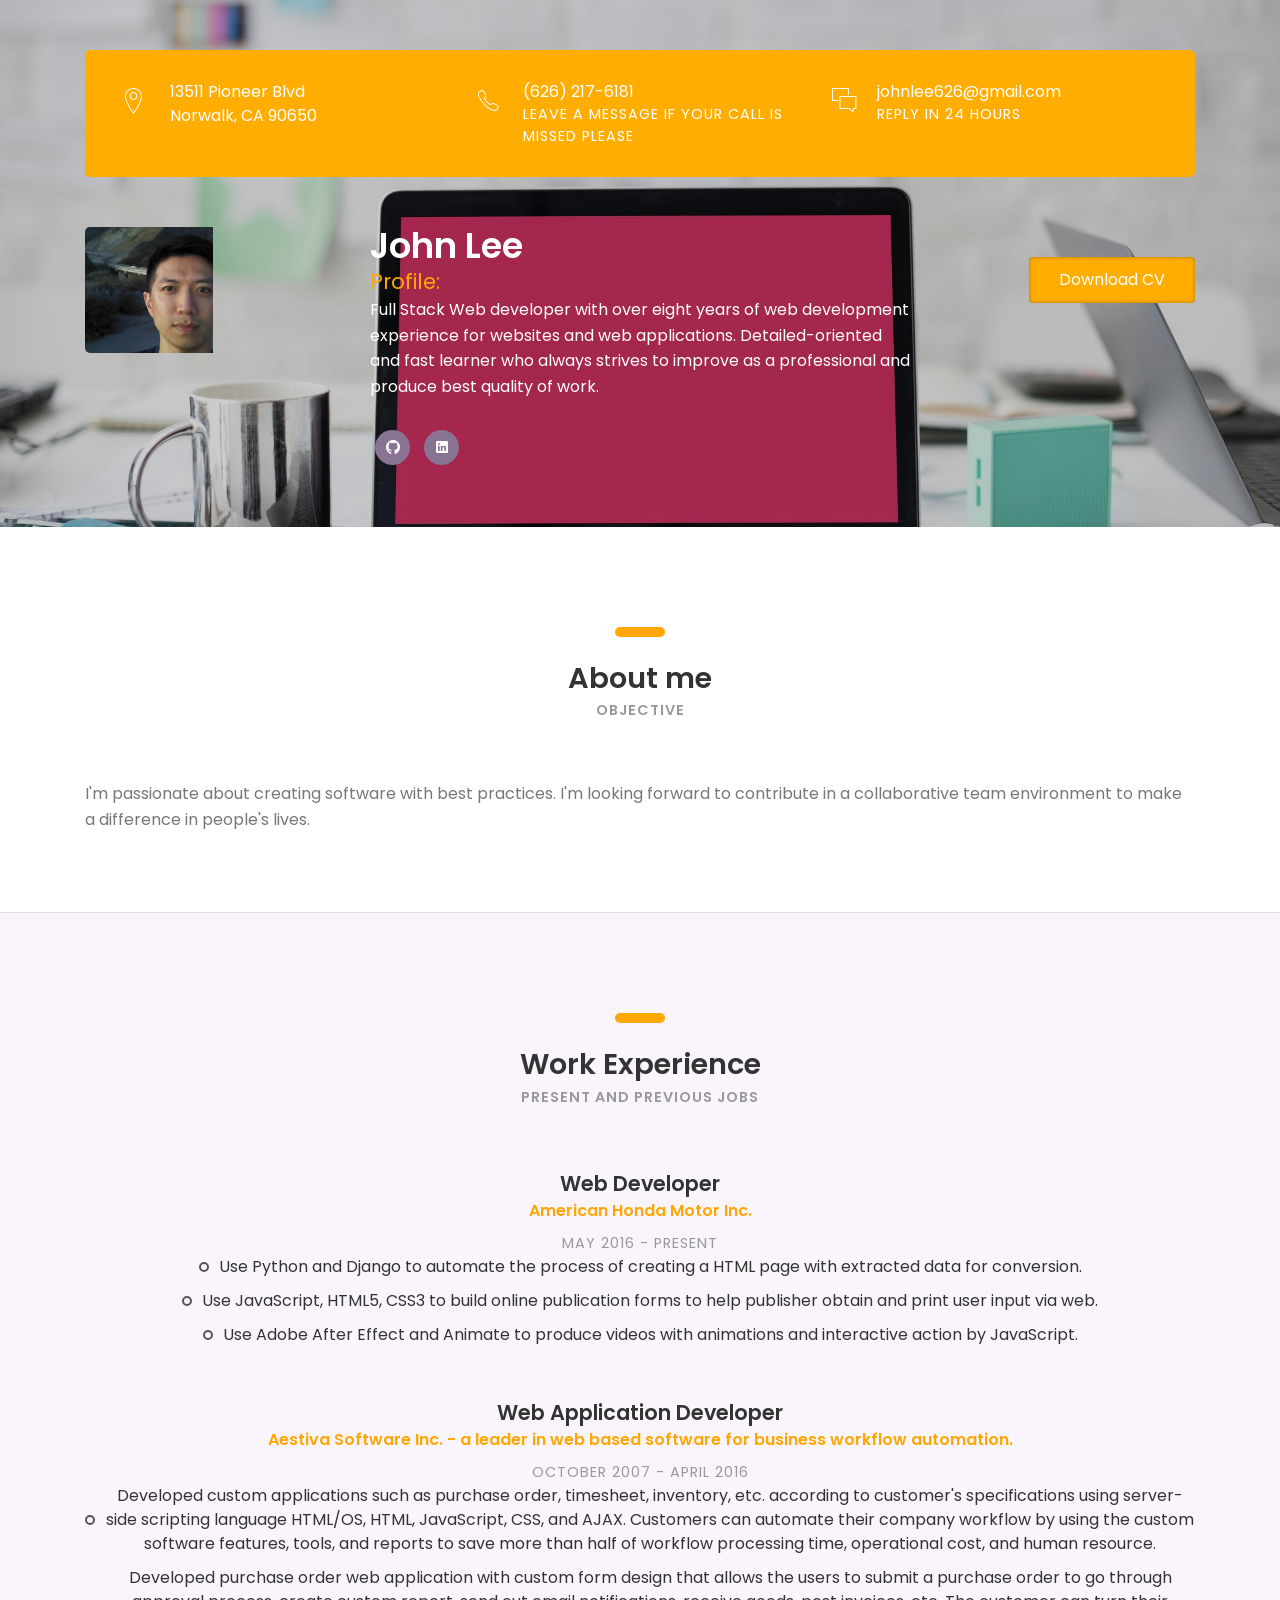
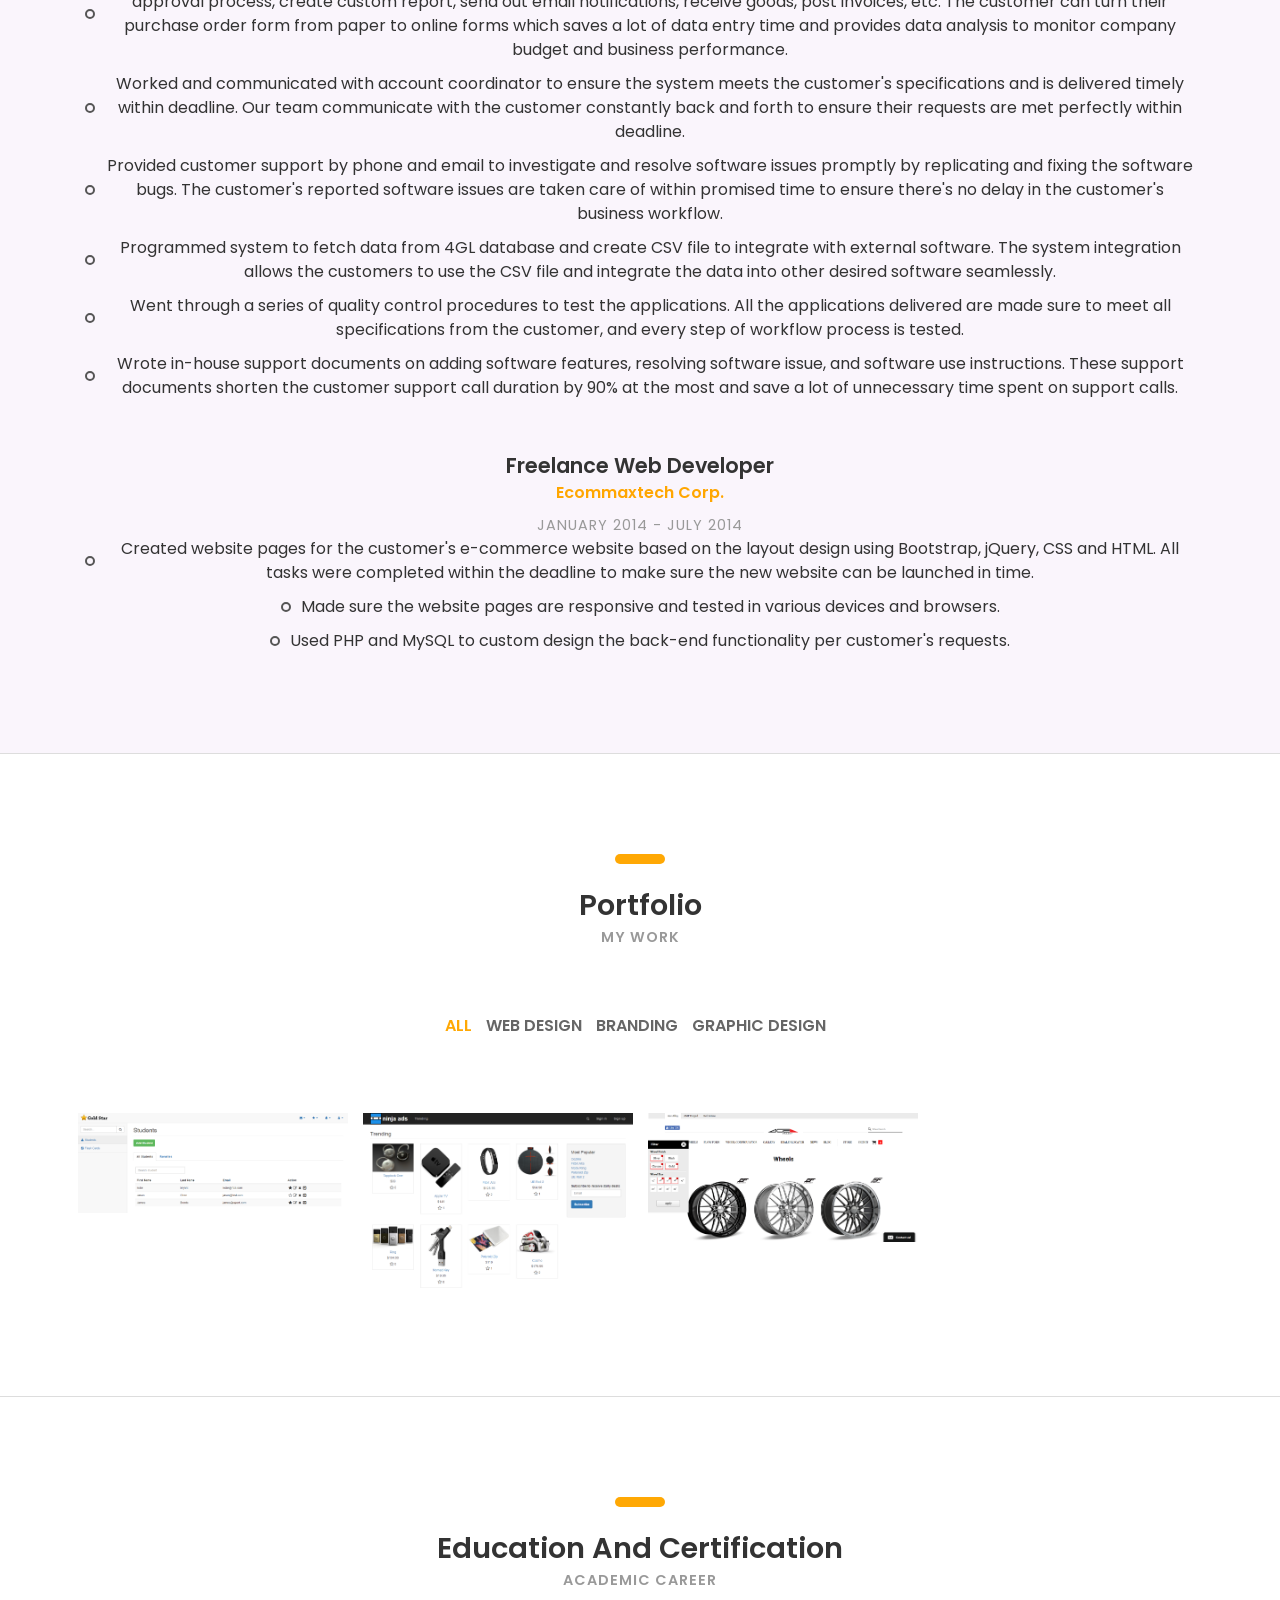
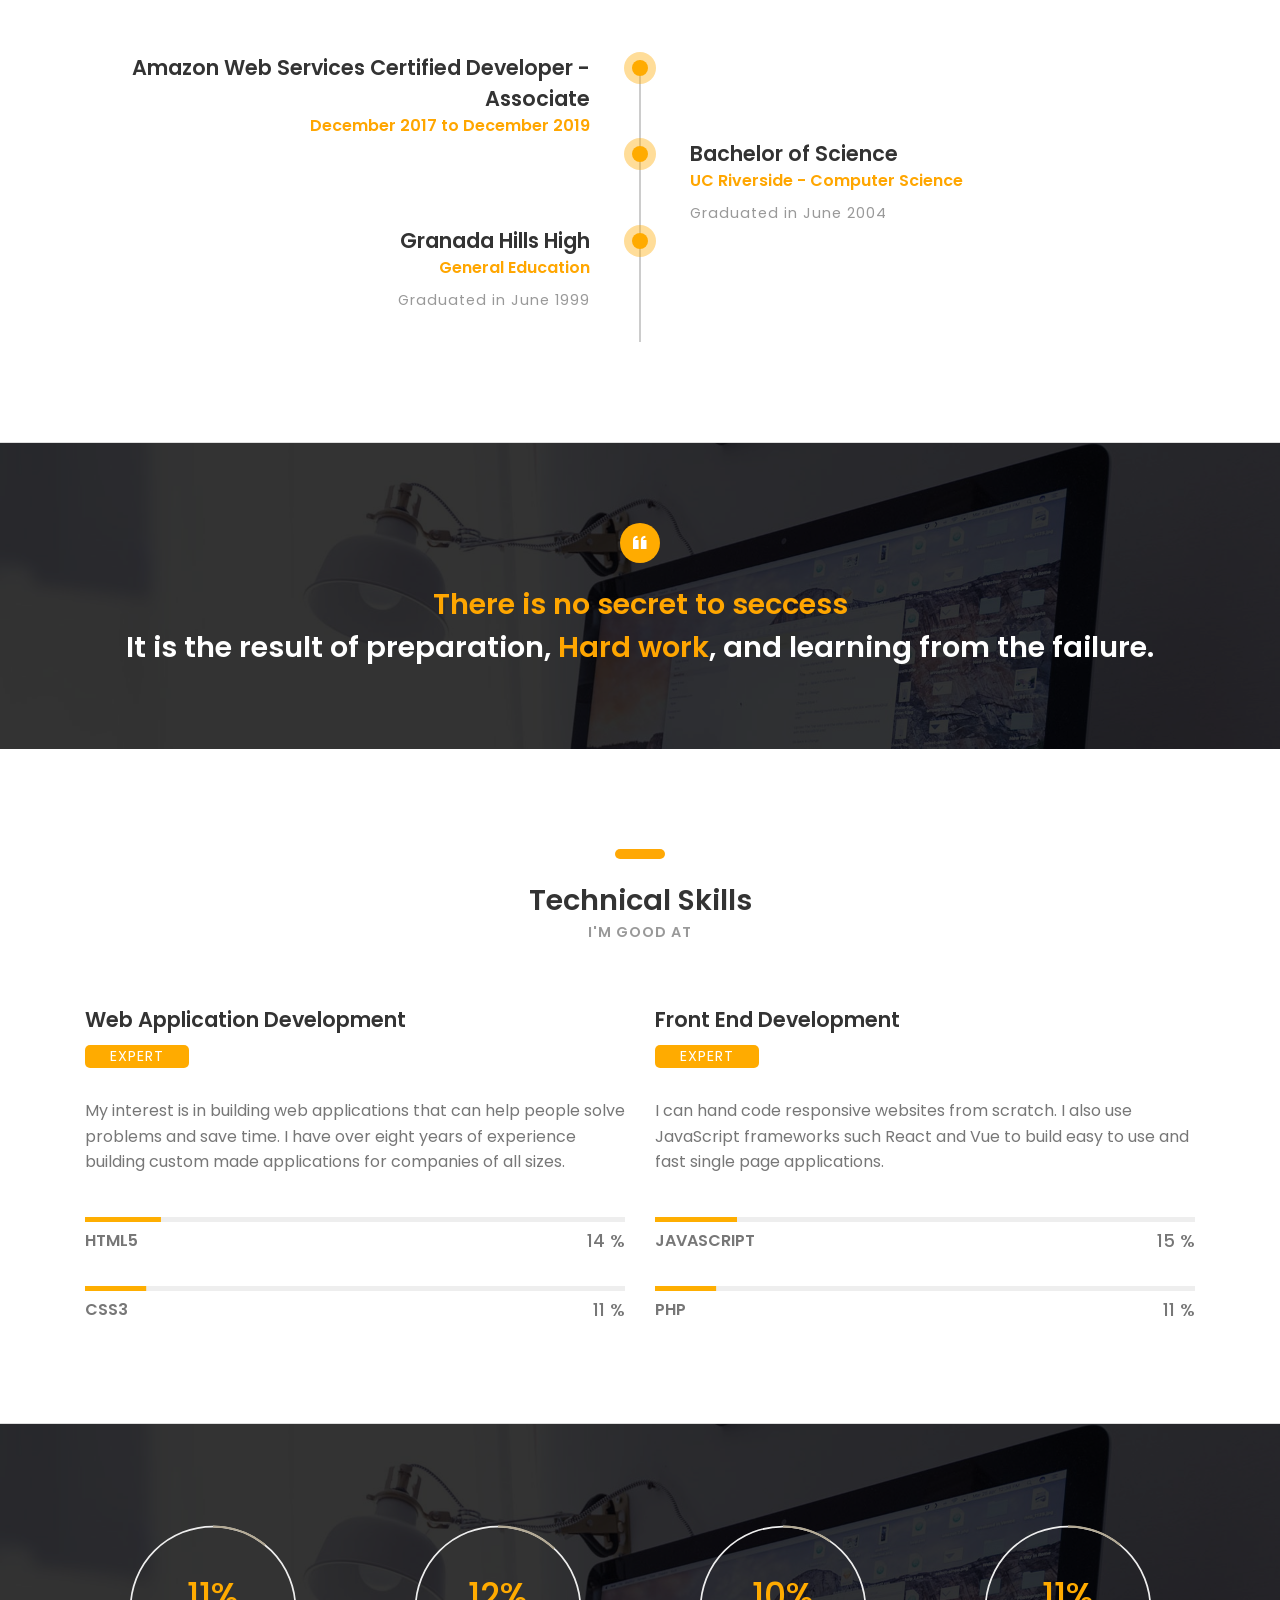
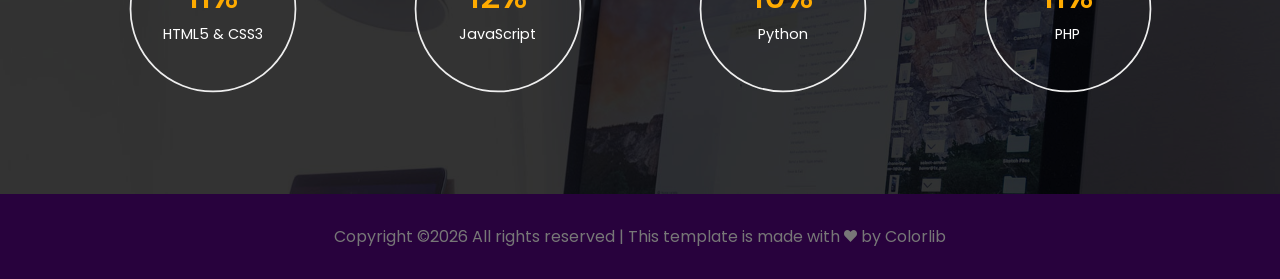
<file: index.html>
<!DOCTYPE HTML>
<html lang="en">
<head>
	<title>CV - Portfolio</title>
	<meta http-equiv="X-UA-Compatible" content="IE=edge">
    <meta name="viewport" content="width=device-width, initial-scale=1">
	<meta charset="UTF-8">
	
	
	<!-- Font -->
	
	<link href="https://fonts.googleapis.com/css?family=Poppins:400,500,600,700%7CAllura" rel="stylesheet">
	
	<!-- Stylesheets -->
	
	<link href="common-css/bootstrap.css" rel="stylesheet">
	
	<link href="common-css/ionicons.css" rel="stylesheet">
	
	<link href="common-css/fluidbox.min.css" rel="stylesheet">
	
	<link href="css/styles.css" rel="stylesheet">
	
	<link href="css/responsive.css" rel="stylesheet">
	
</head>
<body>
	
	<section class="intro-section">
		<div class="container">
		
			<div class="heading-wrapper">
				<div class="row">
					<div class="col-sm-6 col-md-6 col-lg-4">
						<div class="info">
							<i class="icon ion-ios-location-outline"></i>
							<div class="right-area">
								<h5>13511 Pioneer Blvd</h5>
								<h5>Norwalk, CA 90650</h5>
							</div><!-- right-area -->
						</div><!-- info -->
					</div><!-- col-sm-4 -->
					
					<div class="col-sm-6 col-md-6 col-lg-4">
						<div class="info">
							<i class="icon ion-ios-telephone-outline"></i>
							<div class="right-area">
								<h5>(626) 217-6181</h5>
								<h6>LEAVE A MESSAGE IF YOUR CALL IS MISSED PLEASE</h6>
							</div><!-- right-area -->
						</div><!-- info -->
					</div><!-- col-sm-4 -->
					
					<div class="col-sm-6 col-md-6 col-lg-4">
						<div class="info">
							<i class="icon ion-ios-chatboxes-outline"></i>
							<div class="right-area">
								<h5>johnlee626@gmail.com</h5>
								<h6>REPLY IN 24 HOURS</h6>
							</div><!-- right-area -->
						</div><!-- info -->
					</div><!-- col-sm-4 -->
				</div><!-- row -->
			</div><!-- heading-wrapper -->
			
		
			<div class="intro">
				<div class="row">
				
					<div class="col-sm-8 col-md-4 col-lg-3">
						<div class="profile-img margin-b-30"><img src="images/profile.png" alt="" style="width: 50%;"></div>
					</div><!-- col-sm-8 -->
					
					<div class="col-sm-10 col-md-5 col-lg-6">		
							<h2><b>John Lee</b></h2>
							<h4 class="font-yellow">Profile:</h4>
							<p class="margin-b-30" style="color: white;">Full Stack Web developer with over eight years of web development experience for websites and web applications. Detailed-oriented and fast learner who always strives to improve as a professional and produce best quality of work.</p>
							<ul class="social-icons">
								<li><a target="_blank" href="https://github.com/johnlee626"><i class="ion-social-github"></i></a></li>
								<li><a target="_blank" href="https://www.linkedin.com/in/johnlee626"><i class="ion-social-linkedin"></i></a></li>
								
							</ul>
					</div><!-- col-sm-8 -->
					
					<div class="col-sm-10 col-md-3 col-lg-3">
						<a class="downlad-btn" href="resume_JohnLee.pdf" download>Download CV</a>
					</div><!-- col-lg-2 -->
			
				</div><!-- row -->
			
			</div><!-- intro -->
		</div><!-- container -->
	</section><!-- intro-section -->
	
	
	<section class="about-section section">
		<div class="container">
			<div class="row">
				<div class="col-sm-12 center-text">
					<div class="heading ">
						<h3><b>About me</b></h3>
						<h6 class="font-lite-black"><b>OBJECTIVE</b></h6>
					</div>
				</div><!-- col-sm-3 -->
				<div class="col-sm-12">
					<p class="margin-b-30">I'm passionate about creating software with best practices. I'm looking forward to contribute in a collaborative team environment to make a difference in people's lives.</p>
				</div>
				
			</div><!-- row -->
		</div><!-- container -->
	</section><!-- about-section -->
	
	<section class="experience-section section center-text">
		<div class="container">
			<div class="row">
				<div class="col-sm-12">
					<div class="heading">
						<h3><b>Work Experience</b></h3>
						<h6 class="font-lite-black"><b>PRESENT AND PREVIOUS JOBS</b></h6>
					</div>
				</div><!-- col-sm-3 -->
				
				<div class="col-sm-12">
					<div class="experience margin-b-50">
						<h4><b>Web Developer</b></h4>
						<h5 class="font-yellow"><b>American Honda Motor Inc.</b></h5>
						<h6 class="font-lite-black margin-t-10">MAY 2016 - PRESENT</h6>						
						<ul class="list margin-b-30">
							<li><span>Use Python and Django to automate the process of creating a HTML page with extracted data for conversion.</span></li>
							<li><span>Use JavaScript, HTML5, CSS3 to build online publication forms to help publisher obtain and print user input via web.</span></li>
							<li><span>Use Adobe After Effect and Animate to produce videos with animations and interactive action by JavaScript.</span></li>
						</ul>
					</div><!-- experience -->
					
					<div class="experience margin-b-50">
						<h4><b>Web Application Developer</b></h4>
						<h5 class="font-yellow"><b>Aestiva Software Inc. - a leader in web based software for business workflow automation.</b></h5>
						<h6 class="font-lite-black margin-t-10">OCTOBER 2007 - APRIL 2016</h6>						
						<ul class="list">
							<li><span>Developed custom applications such as purchase order, timesheet, inventory, etc. according to customer's specifications using server-side scripting language HTML/OS, HTML, JavaScript, CSS, and AJAX. Customers can automate their company workflow by using the custom software features, tools, and reports to save more than half of workflow processing time, operational cost, and human resource.</span></li>
							<li><span>Developed purchase order web application with custom form design that allows the users to submit a purchase order to go through approval process, create custom report, send out email notifications, receive goods, post invoices, etc. The customer can turn their purchase order form from paper to online forms which saves a lot of data entry time and provides data analysis to monitor company budget and business performance.</span></li>
							<li><span>Worked and communicated with account coordinator to ensure the system meets the customer's specifications and is delivered timely within deadline. Our team communicate with the customer constantly back and forth to ensure their requests are met perfectly within deadline.</span></li>
							<li><span>Provided customer support by phone and email to investigate and resolve software issues promptly by replicating and fixing the software bugs. The customer's reported software issues are taken care of within promised time to ensure there's no delay in the customer's business workflow.</span></li>
							<li><span>Programmed system to fetch data from 4GL database and create CSV file to integrate with external software. The system integration allows the customers to use the CSV file and integrate the data into other desired software seamlessly.</span></li>
							<li><span>Went through a series of quality control procedures to test the applications. All the applications delivered are made sure to meet all specifications from the customer, and every step of workflow process is tested.</span></li>
							<li><span>Wrote in-house support documents on adding software features, resolving software issue, and software use instructions. These support documents shorten the customer support call duration by 90% at the most and save a lot of unnecessary time spent on support calls.</span></li>
						</ul>
					</div><!-- experience -->

					<div class="experience margin-b-50">
						<h4><b>Freelance Web Developer</b></h4>
						<h5 class="font-yellow"><b>Ecommaxtech Corp.</b></h5>
						<h6 class="font-lite-black margin-t-10">JANUARY 2014 - JULY 2014</h6>						
						<ul class="list margin-b-30">
							<li><span>Created website pages for the customer's e-commerce website based on the layout design using Bootstrap, jQuery, CSS and HTML. All tasks were completed within the deadline to make sure the new website can be launched in time.</span></li>
							<li><span>Made sure the website pages are responsive and tested in various devices and browsers.</span></li>
							<li><span>Used PHP and MySQL to custom design the back-end functionality per customer's requests.</span></li>
						</ul>
					</div><!-- experience -->
					
				</div><!-- col-sm-9 -->
			</div><!-- row -->
		</div><!-- container -->
	</section><!-- experience-section -->
	
	<section class="portfolio-section section center-text">
		<div class="container">
			<div class="row">
				<div class="col-sm-12">
					<div class="heading">
						<h3><b>Portfolio</b></h3>
						<h6 class="font-lite-black"><b>MY WORK</b></h6>
					</div>
				</div><!-- col-sm-12 -->
				
				<div class="col-sm-12">
					<div class="portfolioFilter clearfix margin-b-80">
						<a href="#" data-filter="*" class="current"><b>ALL</b></a>
						<a href="#" data-filter=".web-design"><b>WEB DESIGN</b></a>
						<a href="#" data-filter=".branding"><b>BRANDING</b></a>
						<a href="#" data-filter=".graphic-design"><b>GRAPHIC DESIGN</b></a>
					</div><!-- portfolioFilter -->
				</div><!-- col-sm-8 -->
			</div><!-- row -->
			
			<div class="portfolioContainer margin-b-50">
				
				<div class="p-item web-design">
					<a href="img/goldstar.png" data-fluidbox>
						<img src="img/goldstar.png" alt=""></a>
				</div><!-- p-item -->
				
				<div class="p-item branding graphic-design">
					<a href="img/project1.png" data-fluidbox>
						<img src="img/project1.png" alt=""></a>
				</div><!-- p-item -->
				
				<div class="p-item web-design">
					<a href="img/wheel.png" data-fluidbox>
						<img src="img/wheel.png" alt=""></a>
				</div><!-- p-item -->
				
				<!--<div class="p-item graphic-design">
					<a class="img" href="images/portfolio-16-400x400.jpg" data-fluidbox>
						<img src="images/portfolio-16-400x400.jpg" alt=""></a>
				</div><!-- p-item -->
				
				<!--<div class="p-item branding graphic-design">
					<a href="images/portfolio-17-400x400.jpg" data-fluidbox>
						<img src="images/portfolio-17-400x400.jpg" alt=""></a>
				</div><!-- p-item -->
				
				<!--<div class="p-item graphic-design web-design">
					<a href="images/portfolio-18-400x400.jpg" data-fluidbox>
						<img src="images/portfolio-18-400x400.jpg" alt=""></a>
				</div><!-- p-item -->
				
				<!--<div class="p-item  graphic-design branding">
					<a href="images/portfolio-19-400x400.jpg" data-fluidbox>
						<img src="images/portfolio-19-400x400.jpg" alt=""></a>
				</div><!-- p-item -->
					
				<!--<div class="p-item web-design branding">
					<a href="images/portfolio-20-400x400.jpg" data-fluidbox>
						<img src="images/portfolio-20-400x400.jpg" alt=""></a>
				</div><!-- p-item -->
			
			</div><!-- portfolioContainer -->
		</div><!-- container -->
	</section><!-- portfolio-section -->
	
	
	<section class="education-section section">
		<div class="container">
			<div class="row">
				<div class="col-sm-12 center-text">
					<div class="heading">
						<h3><b>Education And Certification</b></h3>
						<h6 class="font-lite-black"><b>ACADEMIC CAREER</b></h6>
					</div>
				</div><!-- col-sm-3 -->
				
				<div class="col-sm-12">
				
					<div class="education-wrapper margin-b-50">
						<div class="education left">
							<h4><b>Amazon Web Services Certified Developer - Associate</b></h4>
							<h5 class="font-yellow"><b>December 2017 to December 2019</b></h5>									
							<p class="margin-t-30"></p>
						</div>

						<div class="education right">
							<h4><b>Bachelor of Science</b></h4>
							<h5 class="font-yellow"><b>UC Riverside - Computer Science</b></h5>
							<h6 class="font-lite-black margin-t-10">Graduated in June 2004</h6>							
							<p class="margin-t-30"></p>
						</div><!-- education -->
						
						<div class="education left">
							<h4><b>Granada Hills High</b></h4>
							<h5 class="font-yellow"><b>General Education</b></h5>
							<h6 class="font-lite-black margin-t-10">Graduated in June 1999</h6>
							<p class="margin-t-30"></p>
						</div><!-- education -->
					</div><!-- education-wrapper -->
				</div><!-- col-sm-9 -->
			</div><!-- row -->
		</div><!-- container -->
		
	</section><!-- education-section -->
	
	
	<section class="quoto-section center-text">
		<div class="container">
			<div class="row">
				<div class="col-sm-12">
					<i class="icon ion-quote"></i>
					<h3 class="font-yellow"><b>There is no secret to seccess</b></h3>
					<h3><b>It is the result of preparation, <span class="font-yellow">Hard work</span>,
					and learning from the failure.</b></h3>
				</div><!-- col-sm-12 -->
			</div><!-- row -->
		</div><!-- container -->
	</section><!-- quoto-section -->
	
	<section class="skills-section section">
		<div class="container">
			<div class="row">
				<div class="col-sm-12 center-text">
					<div class="heading">
						<h3><b>Technical Skills</b></h3>
						<h6 class="font-lite-black"><b>I'M GOOD AT</b></h6>
					</div>
				</div><!-- col-sm-12 -->
			
				<div class="col-sm-12 col-md-6">
					<h4><b>Web Application Development</b></h4>
					<h6 class="expert">EXPERT</h6>
					
					<p class="margin-tb-30">My interest is in building web applications that can help people solve problems and save time. I have over eight years of experience building custom made applications for companies of all sizes.</p>
						
					<div class="line-progress margin-b-20" data-prog-percent=".90"><div></div>
						<p class="progress-title"><b>HTML5</b></p></div>
					
					<div class="line-progress margin-b-50" data-prog-percent=".85"><div></div>
						<p class="progress-title"><b>CSS3</b></p></div>

				</div><!-- col-md-6 -->
				
				<div class="col-sm-12 col-md-6">
					<h4><b>Front End Development</b></h4>
					<h6 class="expert">EXPERT</h6>
					
					<p class="margin-tb-30">I can hand code responsive websites from scratch. I also use JavaScript frameworks such React and Vue to build easy to use and fast single page applications.</p>
						
					<div class="line-progress margin-b-20" data-prog-percent=".97"><div></div>
						<p class="progress-title"><b>JAVASCRIPT</b></p></div>
					
					<div class="line-progress margin-b-50" data-prog-percent=".85"><div></div>
						<p class="progress-title"><b>PHP</b></p></div>

				</div><!-- col-md-6 -->
			</div><!-- row -->
		</div><!-- container -->
	</section><!-- skills-section -->
	
	<section class="radial-progress-section section">
		<div class="container">
			<div class="row">
				<div class="col-sm-6 col-md-6 col-lg-3">
					<div class="radial-prog-area margin-b-30">
						<div class="radial-progress" data-prog-percent=".87">
							<div></div>
							<h6 class="progress-title">HTML5 & CSS3</h6>
						</div>
					</div><!-- radial-prog-area-->
				</div><!-- col-sm-6-->
			
				<div class="col-sm-6 col-md-6 col-lg-3">
					<div class="radial-prog-area margin-b-30">
						<div class="radial-progress" data-prog-percent=".95">
							<div></div>
							<h6 class="progress-title">JavaScript</h6>
						</div>
					</div><!-- radial-prog-area-->
				</div><!-- col-sm-6-->
				
				<div class="col-sm-6 col-md-6 col-lg-3">
					<div class="radial-prog-area margin-b-30">
						<div class="radial-progress" data-prog-percent=".75">
							<div></div>
							<h6 class="progress-title">Python</h6>
						</div>
					</div><!-- radial-prog-area-->
				</div><!-- col-sm-6-->
				
				<div class="col-sm-6 col-md-6 col-lg-3">
					<div class="radial-prog-area margin-b-50">
						<div class="radial-progress" data-prog-percent=".85">
							<div></div>
							<h6 class="progress-title">PHP</h6>
						</div>
					</div><!-- radial-prog-area-->
				</div><!-- col-sm-6-->
			
			</div><!-- row -->
		</div><!-- container -->
	</section><!-- radial-progress-section -->
	
	<footer>
		<p class="copyright">
			<!-- Link back to Colorlib can't be removed. Template is licensed under CC BY 3.0. -->
Copyright &copy;<script>document.write(new Date().getFullYear());</script> All rights reserved | This template is made with <i class="ion-heart" aria-hidden="true"></i> by <a href="https://colorlib.com" target="_blank">Colorlib</a>
<!-- Link back to Colorlib can't be removed. Template is licensed under CC BY 3.0. -->
		</p>
	</footer>
	
	
	<!-- SCIPTS -->
	
	<script src="common-js/jquery-3.2.1.min.js"></script>
	
	<script src="common-js/tether.min.js"></script>
	
	<script src="common-js/bootstrap.js"></script>
	
	<script src="common-js/isotope.pkgd.min.js"></script>
	
	<script src="common-js/jquery.waypoints.min.js"></script>
	
	<script src="common-js/progressbar.min.js"></script>
	
	<script src="common-js/jquery.fluidbox.min.js"></script>
	
	<script src="common-js/scripts.js"></script>
	
</body>
</html>
</file>
<file: css/styles.css>
/*
====================================================

* 	[Master Stylesheet]
	
	Theme Name :  
	Version    :  
	Author     :  
	Author URI :  

====================================================

	TOC
	
	1. PRIMARY STYLES
	2. COMMONS FOR PAGE DESIGN
	3. INTRO SECTION
		INTRO 
	4. ABOUT SECTION
		COUNTER SECTION 
	5. EXPERIENCE SECTION
	6. PORFOLIO SECTION
	7. EDUCATION SECTION
	8. QUOTO SECTION
	9. SKILLS SECTION
		LINE PROGRESSBAR 
	10. FOOTER

====================================================


/* ---------------------------------
1. PRIMARY STYLES
--------------------------------- */

html{ font-size: 100%; height: 100%; width: 100%; overflow-x: hidden; margin: 0px; 
	padding: 0px; touch-action: manipulation; }


body{ font-size: 16px; font-family: 'Poppins', serif; width: 100%; margin: 0; 
	font-weight: 400; word-wrap: break-word; color: #333; 
	-webkit-font-smoothing: antialiased; -moz-osx-font-smoothing: grayscale; }

h1, h2, h3, h4, h5, h6, p, a, ul, span, li, img, inpot, button{ margin: 0; padding: 0; }

h1,h2,h3,h4,h5,h6{ line-height: 1.5; font-weight: inherit; }

h1,h2,h3{ font-family: 'Poppins', cursive; }

p{ line-height: 1.6; font-size: 1em; font-weight: 400; color: #777; }

h1{ font-size: 4em; line-height: 1; }
h2{ font-size: 2.2em; line-height: 1.1; }
h3{ font-size: 1.8em; }
h4{ font-size: 1.3em; }
h5{ font-size: 1em; }
h6{ font-size: .9em; letter-spacing: 1px; }

a, button{ display: inline-block; text-decoration: none; color: inherit; line-height: 1; 
	-webkit-transition: all .25s ease-in-out; transition: all .25s ease-in-out; }

a:focus, a:active, a:hover,
button:focus, button:active, button:hover,
a b.light-color:hover{ text-decoration: none; color: #FFA804; }

b{ font-weight: 600; }

img{ width: 100%; }

li{ list-style: none; display: inline-block; }

span{ display: inline-block; }

button{ outline: 0; border: 0; background: none; cursor: pointer; }

.icon{ font-size: 1.1em; display: inline-block; line-height: inherit; }

[class^="icon-"]:before, [class*=" icon-"]:before{ line-height: inherit; }

b.max-bold{ font-weight: 700; }



/* ---------------------------------
2. COMMONS FOR PAGE DESIGN
--------------------------------- */

.section{ padding: 100px 0 50px; border-bottom: 1px solid #ddd; }

.section .heading{ margin-bottom: 60px; display: inline-block; }

.section .heading:before{ content:''; height: 10px; width: 50px; border-radius: 5px;
	margin: 0 auto 20px; display: block; background: #FFA804; }
	
.margin-t-10{ margin-top: 10px; }
.margin-t-30{ margin-top: 30px; }

.margin-b-20{ margin-bottom: 20px; }
.margin-b-30{ margin-bottom: 30px; }
.margin-b-50{ margin-bottom: 50px; }

.margin-tb-30{ margin-top: 30px; margin-bottom: 30px; }
.margin-tb-50{ margin-top: 50px; margin-bottom: 50px; }

.font-yellow{ color: #FFA600; }

.font-semi-white{ color: #ddd; }

.font-lite-black{ color: #999; }

.center-text{ text-align: center; }



/* ---------------------------------
3. INTRO SECTION
--------------------------------- */

.intro-section{ padding: 50px 0; position: relative; background-size: cover; 
	z-index: 1;background-image: url(../images/slide.jpg); }

.intro-section:before{ content:''; z-index: -1; position: absolute; top: 0; bottom: 0; left: 0; 
	right: 0; background: rgba(0,0,0, .2); }

	
/* HEADER */

.intro-section .heading-wrapper{ border-radius: 5px; padding: 30px 40px 20px; margin-bottom: 50px;
	background: #FFAD01; color: #fff; }

.intro-section .info{ margin-bottom: 10px; }

.intro-section .info .icon{ float: left; font-size: 30px; }

.intro-section .info .right-area{ margin-left: 45px; }


/* INTRO */

.intro{ color: #fff; }

.intro .profile-img{ max-width: 400px; border-radius: 5px; overflow: hidden; }

.intro .information > li{ display: block; margin: 5px 0; }

.intro .social-icons > li > a{ height: 35px; line-height: 35px; width: 35px; border-radius: 20px; 
	overflow: hidden; z-index: 1; position: relative; margin: 0 5px 5px; text-align: center;
	background: #887392; color: #fff; }

.intro .social-icons > li > a:after{ content: ''; position: absolute; bottom: 0; left: 0; right: 0;
	top: 0; z-index: -1; border-radius: 20px; background: #FFA804; 
	-webkit-transition: all .2s ease; transition: all .2s ease;
	-webkit-transform: scale(0); transform: scale(0); }

.intro .social-icons > li > a:hover:after{ -webkit-transform: scale(1); transform: scale(1); }


.intro .downlad-btn{ padding: 15px 30px; border-radius: 4px; float: right; margin-top: 30px;
	box-shadow: inset 0 0px 4px rgba(0,0,0,.3); background: #FFAD01; color: #fff; 
	-webkit-transition: all .2s ease; transition: all .2s ease; }

.intro .downlad-btn:hover{ -webkit-transform: translateY(-4px); transform: translateY(-4px); }


/* ---------------------------------
4. ABOUT SECTION
--------------------------------- */

/* COUNTER SECTION */

.counter{ position: relative; }
	
.counter .title{ color: #FFA600; text-align: right; margin-right: 130px; }

.counter .desc{ position: absolute; bottom: 4px; right: 0px; width: 110px; }



/* ---------------------------------
5. EXPERIENCE SECTION
--------------------------------- */

.experience-section{ background: #FAF5FC; }

.experience .list > li{ display: block; position: relative; margin-bottom: 10px; }

.experience .list > li > span{ position: relative; padding-left: 20px; }

.experience .list > li span:before{ content: ''; position: absolute; top: 50%; left: 0; height: 10px; 
	width: 10px; margin-top: -5px; display: block; border-radius: 10px; border: 2px solid #555; }

	

/* ---------------------------------
6. PORFOLIO SECTION
--------------------------------- */

.portfolio-section{ position: relative; }

.portfolio-section .portfolioFilter{ margin-bottom: 60px; color: #666; }

.portfolio-section .portfolioFilter a{ margin: 10px 10px 0 0; }

.portfolio-section .portfolioFilter a.current{ color: #FFA804; }

.portfolio-section .portfolioContainer{ margin-left: -15px; margin-right: -15px; }

.portfolio-section .p-item{ width: 25%; padding: 0 7.5px 0px; margin-top: 15px; }

.portfolio-section .p-item a{ display: inline-block; position: relative; }


	
/* ---------------------------------
7. EDUCATION SECTION
--------------------------------- */

.education-wrapper{ position: relative; overflow: hidden; text-align: center; }

.education-wrapper:after{ content:''; position: absolute; top: 8px; bottom: 0; left: 50%;
	margin-left: -1px; width: 2px; background: #ccc; }

.education-wrapper .education{ width: 50%; clear: both; position: relative; margin-top: -30px; }

.education-wrapper .education:first-child{ margin-top: 0; } 

.education-wrapper .education.left{ float: left; padding-right: 50px; text-align: right; }

.education-wrapper .education.right{ float: right; padding-left: 50px; text-align: left; }

.education-wrapper .education:after{ content:''; position: absolute; top: 8px; width: 16px; 
	height: 16px; border-radius: 10px; z-index: 1;
	box-shadow: 0 0 0 8px rgba(255,171,0, .4); background: #FFAB00; }
	
.education-wrapper .education.left:after{ right: -8px; }

.education-wrapper .education.right:after{ left: -8px; }


/* ---------------------------------
8. QUOTO SECTION
--------------------------------- */

.quoto-section{ padding: 80px 0; position: relative; background-size: cover; 
	z-index: 1; background-image: url(../images/slider-1-1920x1080.jpg); color: #fff; }

.quoto-section:before{ content:''; z-index: -1; position: absolute; top: 0; bottom: 0; left: 0; 
	right: 0; background: rgba(0,0,0, .8); }
	
.quoto-section .icon{ margin-bottom: 20px; height: 40px; width: 40px; line-height: 40px; 
	border-radius: 30px; background: #FFAB00; color: #fff; }

	

/* ---------------------------------
9. SKILLS SECTION
--------------------------------- */

.skills-section .expert{ margin-top: 10px; display: inline-block; padding: 1px 25px 0; 
	border-radius: 5px; background: #FFAB00; color: #fff; }

	
/* LINE PROGRESSBAR */
	
.line-progress{ position: relative; padding-bottom: 25px; }

.line-progress .progressbar-text{ position: absolute; bottom: 0; right: 0; font-size: 1.1em; 
	font-weight: 500; color: #777!important; }

.line-progress .progress-title{ position: absolute; bottom: 0; left: 0; color: #777; }


/* REDIAL PROGRESS SECTION */

.radial-progress-section{ border: 0; position: relative; background-size: cover; 
	z-index: 1; background-image: url(../images/slider-1-1920x1080.jpg); color: #fff; }

.radial-progress-section:before{ content:''; z-index: -1; position: absolute; top: 0; bottom: 0; 
	left: 0; right: 0; background: rgba(0,0,0, .8); }
	
.radial-progress{ position: relative; max-width: 170px; margin: 0 auto; }

.radial-progress .progressbar-text{ font-size: 2.2em; font-weight: 500; 
	padding-bottom: 25px!important; color: #FFAB00!important; }

.radial-progress .progressbar-text:after{ content:'%'; }

.radial-progress .progress-title{ position: absolute; top: 50%; left: 50%; width: 100%;
	letter-spacing: 0; text-align: center; transform: translate(-50%, 15px); color: #fff; }



/* ---------------------------------
10. FOOTER
--------------------------------- */

.copyright{ text-align: center; padding: 30px 0; background: #28023D; }
</file>
<file: css/responsive.css>
/* Screens Resolution : 992px
-------------------------------------------------------------------------- */
@media only screen and (max-width: 1200px) {
	/* ---------------------------------
	4. ABOUT SECTION
	--------------------------------- */

	/* COUNTER SECTION */

	.about-section{ text-align: center; }

	.counter{ display: inline-block; }
	
	.counter .desc{ text-align: left; }
}

/* Screens Resolution : 992px
-------------------------------------------------------------------------- */
@media only screen and (max-width: 992px) {
	
}

/* Screens Resolution : 767px
-------------------------------------------------------------------------- */
@media only screen and (max-width: 767px) {
	
	/* ---------------------------------
	1. PRIMARY STYLES
	--------------------------------- */

	p{ line-height: 1.4; }

	h1{ font-size: 3em; }
	h2{ font-size: 2em; }
	h3{ font-size: 1.8em; }


	
	/* ---------------------------------
	2. COMMONS FOR PAGE DESIGN
	--------------------------------- */

	.section{ padding: 50px 0 0px; }

	.section .heading{ margin-bottom: 30px; }

	
	/* ---------------------------------
	3. INTRO SECTION
	--------------------------------- */

	/* INTRO */

	.intro .downlad-btn{ float: none; }
	
	
	
	
	
	/* ---------------------------------
	6. PORFOLIO SECTION
	--------------------------------- */
	
	.portfolio-section .portfolioFilter{ margin-top: 0px; margin-bottom: 20px; }
	
	.portfolio-section .p-item{ width: 50%; }
	
	
	/* ---------------------------------
	7. EDUCATION SECTION
	--------------------------------- */

	.education-wrapper{ position: relative; overflow: hidden; text-align: center; }

	.education-wrapper:after{ content:''; position: absolute; top: 8px; bottom: 0; left: 50%;
		margin-left: -1px; width: 2px; background: #ccc; }

	.education-wrapper .education{ width: 100%; margin-top: 30px; }
	
	.education-wrapper .education.left,
	.education-wrapper .education.right{ float: none; padding: 0px; text-align: center; }

	.education-wrapper:after,
	.education-wrapper .education:after{ display: none; }
	
}

/* Screens Resolution : 575px
-------------------------------------------------------------------------- */
@media only screen and (max-width: 575px) {
	
	/* ---------------------------------
	1. PRIMARY STYLES
	--------------------------------- */

	body{ font-size: 14px;  }
	
	/* ---------------------------------
	6. PORFOLIO SECTION
	--------------------------------- */

	.portfolio-section .p-item{ width: 100%; }
	
}

/* Screens Resolution : 479px
-------------------------------------------------------------------------- */
@media only screen and (max-width: 479px) {


}

/* Screens Resolution : 359px
-------------------------------------------------------------------------- */
@media only screen and (max-width: 359px) {
	
	

}

/* Screens Resolution : 290px
-------------------------------------------------------------------------- */
@media only screen and (max-width: 290px) {

	
}

/* Screens Resolution : 290px
-------------------------------------------------------------------------- */
@media only screen and (max-width: 260px) {

	
}
</file>
<file: common-css/fluidbox.min.css>
@-webkit-keyframes a{0%{-webkit-transform:translate(-50%,-50%) rotateX(0) rotateY(0);transform:translate(-50%,-50%) rotateX(0) rotateY(0)}50%{-webkit-transform:translate(-50%,-50%) rotateX(-180deg) rotateY(0);transform:translate(-50%,-50%) rotateX(-180deg) rotateY(0)}to{-webkit-transform:translate(-50%,-50%) rotateX(-180deg) rotateY(-180deg);transform:translate(-50%,-50%) rotateX(-180deg) rotateY(-180deg)}}@keyframes a{0%{-webkit-transform:translate(-50%,-50%) rotateX(0) rotateY(0);transform:translate(-50%,-50%) rotateX(0) rotateY(0)}50%{-webkit-transform:translate(-50%,-50%) rotateX(-180deg) rotateY(0);transform:translate(-50%,-50%) rotateX(-180deg) rotateY(0)}to{-webkit-transform:translate(-50%,-50%) rotateX(-180deg) rotateY(-180deg);transform:translate(-50%,-50%) rotateX(-180deg) rotateY(-180deg)}}.fluidbox{outline:none}.fluidbox__overlay{background-color:hsla(0,0%,100%,.85);cursor:pointer;cursor:zoom-out;opacity:0;pointer-events:none;position:fixed;top:-100%;left:0;bottom:-100%;right:0;-webkit-transition:all .5s ease-in-out;transition:all .5s ease-in-out}.fluidbox--opened .fluidbox__overlay{pointer-events:auto}.fluidbox__wrap{background-position:center center;background-size:cover;margin:0 auto;position:relative;-webkit-transition:all .5s ease-in-out;transition:all .5s ease-in-out}.fluidbox--closed .fluidbox__thumb,.fluidbox__thumb{-webkit-transition:opacity 0s ease-in-out 0s;transition:opacity 0s ease-in-out 0s}.fluidbox__ghost{background-size:100% 100%;background-position:center center;background-repeat:no-repeat;position:absolute;-webkit-transition:opacity 0s 0s,-webkit-transform .5s 0s;transition:opacity 0s 0s,-webkit-transform .5s 0s;transition:opacity 0s 0s,transform .5s 0s;transition:opacity 0s 0s,transform .5s 0s,-webkit-transform .5s 0s}.fluidbox--opened .fluidbox__ghost{cursor:pointer;cursor:zoom-out}.fluidbox--closed .fluidbox__ghost{-webkit-transition:opacity 0s .5s,-webkit-transform .5s 0s;transition:opacity 0s .5s,-webkit-transform .5s 0s;transition:opacity 0s .5s,transform .5s 0s;transition:opacity 0s .5s,transform .5s 0s,-webkit-transform .5s 0s}.fluidbox__loader{opacity:0;-webkit-perspective:200px;perspective:200px;pointer-events:none;position:absolute;top:0;left:0;bottom:0;right:0}.fluidbox__loader:before{background-color:hsla(0,0%,100%,.85);content:'';-webkit-transform-style:preserve-3d;transform-style:preserve-3d;position:absolute;top:50%;left:50%;width:20%;padding-bottom:20%;-webkit-transform:translate(-50%,-50%);transform:translate(-50%,-50%);-webkit-transition-property:-webkit-transform;transition-property:-webkit-transform;transition-property:transform;transition-property:transform,-webkit-transform;-webkit-transition-duration:.5s;transition-duration:.5s;-webkit-transition-delay:0s;transition-delay:0s}.fluidbox--loading .fluidbox__loader{opacity:1;-webkit-transition:opacity .5s ease-in-out .5s;transition:opacity .5s ease-in-out .5s}.fluidbox--loading .fluidbox__loader:before{-webkit-animation:a 1s 0s infinite ease-in-out forwards;animation:a 1s 0s infinite ease-in-out forwards}
/*# sourceMappingURL=fluidbox.min.css.map */
</file>
